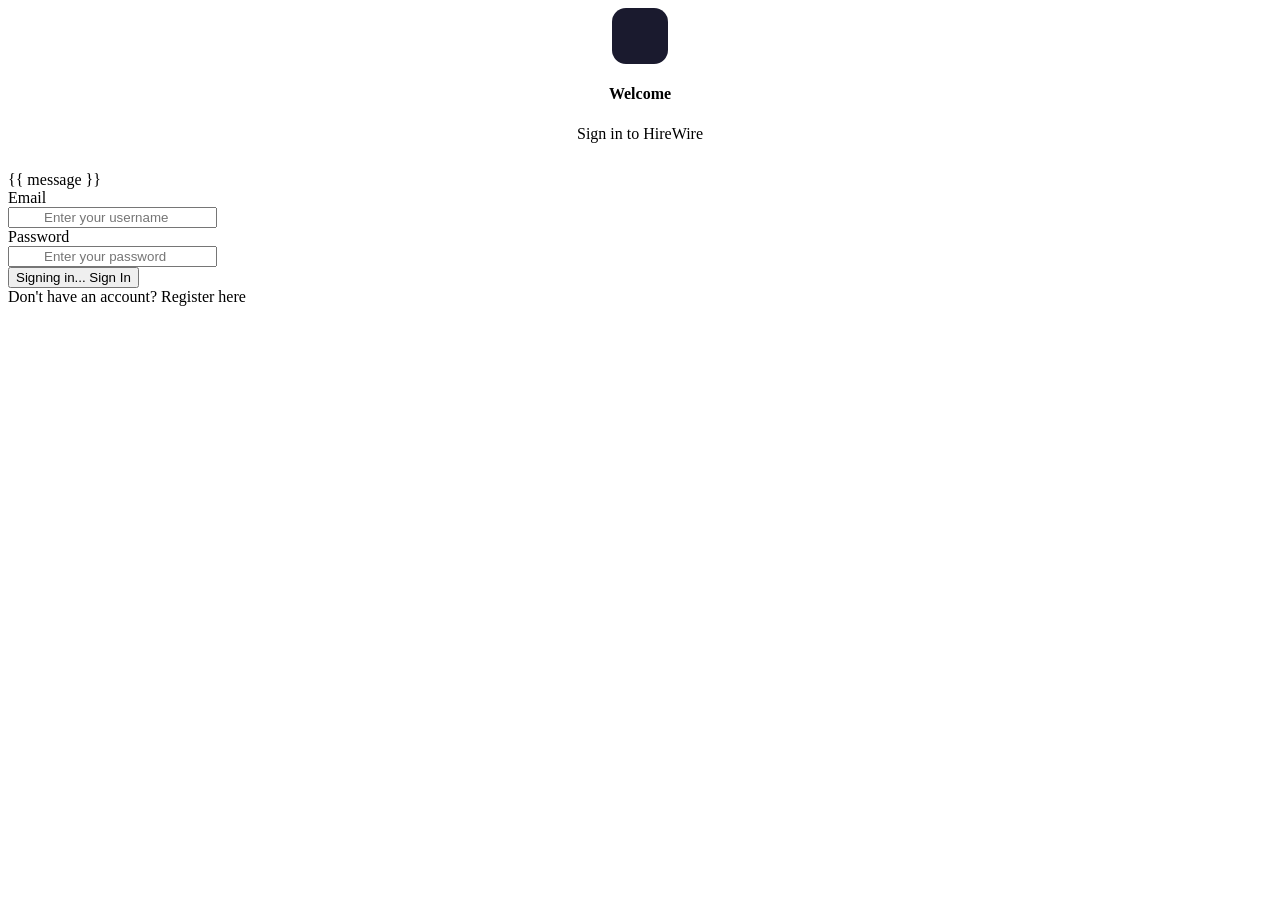
<file: templates/test.html>
<!DOCTYPE html>
<html lang="en">
<head>
    <meta charset="UTF-8">
    <meta name="viewport" content="width=device-width, initial-scale=1.0">
    <title>Document</title>
    <link rel="style.css">
</head>
<body>
    <div class="auth-wrapper">
        <div class="auth-card">
            <div style="text-align:center; margin-bottom:28px">
                <div style="width:56px;height:56px;background:#1a1a2e;border-radius:14px;
                    display:flex;align-items:center;justify-content:center;margin:0 auto 16px">
                    <i class="bi bi-briefcase-fill" style="color:#4f8ef7;font-size:24px"></i>
                </div>
                <h4>Welcome</h4>
                <div class="subtitle">Sign in to HireWire</div>
            </div>

            <div v-if="message" :class="'pp-alert '+category">
                <i class="bi bi-exclamation-circle me-1"></i>{{ message }}
            </div>

            <div class="mb-3">
                <label class="form-label">Email</label>
                <div style="position:relative">
                    <i class="bi bi-person" style="position:absolute;left:12px;top:50%;cursor:text;
                        transform:translateY(-50%);color:#9ca3af"></i>
                    <input type="text" class="form-control" style="padding-left:34px"
                        v-model="username" placeholder="Enter your username"
                        @keyup.enter="submitLogin" >
                </div>
            </div>
            <div class="mb-4">
                <label class="form-label">Password</label>
                <div style="position:relative">
                    <i class="bi bi-lock" style="position:absolute;left:12px;top:50%;
                        transform:translateY(-50%);color:#9ca3af"></i>
                    <input type="password" class="form-control" style="padding-left:34px"
                        v-model="password" placeholder="Enter your password"
                        @keyup.enter="">
                </div>
            </div>

            <button class="btn-auth" @click="submitLogin">
                <span v-if="loading">
                    <i class="bi bi-arrow-repeat me-2"></i>Signing in...
                </span>
                <span v-else>Sign In</span>
            </button>

            <div class="auth-footer">
                Don't have an account?
                <router-link to="/register">Register here</router-link>
            </div>
        </div>
    </div>
</body>
</html>
</file>
